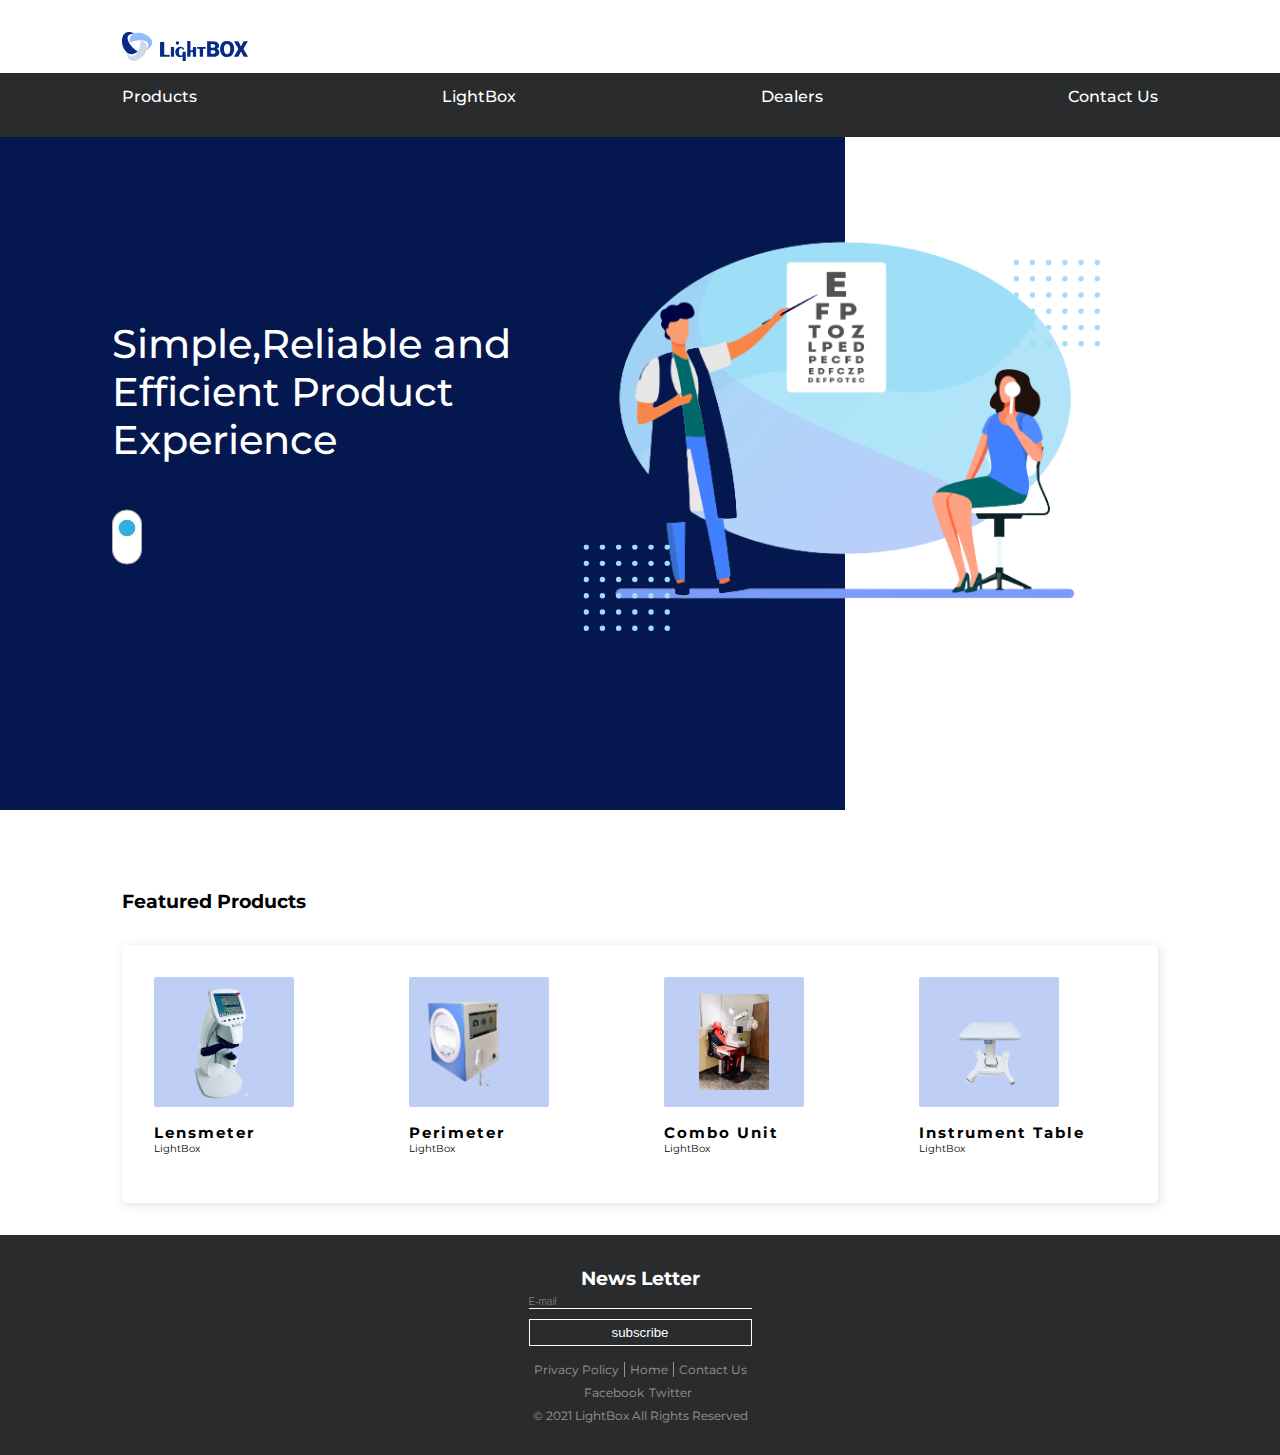
<file: index.html>
<!DOCTYPE html>
<html lang="en">

<head>
    <meta charset="UTF-8">
    <meta http-equiv="X-UA-Compatible" content="IE=edge">
    <meta name="viewport" content="width=device-width, initial-scale=1.0">
    <link rel="stylesheet" href="https://use.fontawesome.com/releases/v5.15.2/css/all.css"
        integrity="sha384-vSIIfh2YWi9wW0r9iZe7RJPrKwp6bG+s9QZMoITbCckVJqGCCRhc+ccxNcdpHuYu" crossorigin="anonymous">
    <link rel="stylesheet" href="./css/main.css">
    <title>Home|LightBox</title>
</head>

<body>
    <header>
        <div class="nav-bar">
            <div class="logo">
                <div class="container">

                    <a href="#" class="logo">
                        <img src="./images/logoArtboard 1 copy.svg" alt="logo-icon" class="icon">
                        <img src="./images/logo nameArtboard 1 copy 2.svg" alt="logo-name" class="name">
                    </a>

                </div>

            </div>

            <nav>
                <div class="container">
                    <ul>
                        <li><a href="#" class="product-link">Products <i class="far fa-eye"></i></a>
                            <ul class="product-list">
                                <li><a href="comboUnit.html">Combo Unit</a></li>
                                <li><a href="preProduct.html">Lensmeter</a></li>
                                <li><a href="perimeter.html">Perimetry</a></li>
                                <li><a href="instrumentTable.html">Instrument Table</a></li>
                            </ul>
                        </li>
                        <li><a href="lightbox.html">LightBox</a></li>
                        <li><a href="dealer.html">Dealers</a></li>
                        <li><a href="contact.html">Contact Us</a></li>

                    </ul>

                </div>
            </nav>
        </div>
    </header>

    <div class="hero ">
        <div class="hero-head">
            <div class="hero-content">
                <div class="container">

                    <div class="content ">
                        <p>
                            Simple,Reliable and Efficient Product Experience
                        </p>
                    </div>
                    <svg class="scroll" width="45" height="82" viewBox="0 0 45 82">
                        <g id="scroll" transform="translate(-153 -599)">
                            <g id="Rectangle_3" data-name="Rectangle 3" transform="translate(153 599)" fill="#fff"
                                stroke="#707070" stroke-width="1">
                                <rect width="45" height="82" rx="22.5" stroke="none" />
                                <rect x="0.5" y="0.5" width="44" height="81" rx="22" fill="none" />
                            </g>
                            <circle class="circle" id="Ellipse_1" data-name="Ellipse 1" cx="12.5" cy="12.5" r="12.5"
                                transform="translate(163 614)" fill="#33add9" />
                        </g>
                    </svg>
                </div>

            </div>
            <div class="hero-image container">
                <img src="./images/Hero image.svg" alt="Hero Image">
            </div>

        </div>

    </div>

    <!-- featured products -->

    <section class="product-feature">
        <div class="container">
            <h3 class="heading">Featured Products <i class="fas fa-chevron-down"></i></h3>
            <div class="content-box">
                <li>
                    <a href="preProduct.html">
                        <div class="product-box">
                            <div class="image-box">
                                <img src="./images/lensmeter.png" alt="lensmeter|lightbox">
                            </div>
                            <div class="product-info">
                                <h3>Lensmeter</h3>
                                <p>LightBox</p>
                            </div>
                        </div>
                    </a>
                </li>


                <li>
                    <a href="perimeter.html">
                        <div class="product-box">
                            <div class="image-box">
                                <img src="./images/Perimeter.png" alt="Perimeter|lightbox" class="bigger">
                            </div>
                            <div class="product-info">
                                <h3>Perimeter</h3>
                                <p>LightBox</p>
                            </div>
                        </div>
                    </a>
                </li>

                <li><a href="comboUnit.html">
                        <div class="product-box">
                            <div class="image-box">
                                <img src="./images/Combo unit.jpg" alt="Combo unit|lightbox">
                            </div>
                            <div class="product-info">
                                <h3>Combo Unit</h3>
                                <p>LightBox</p>
                            </div>
                        </div>
                    </a></li>

                <li><a href="instrumentTable.html">
                        <div class="product-box">
                            <div class="image-box">
                                <img src="./images/Table.png" alt="Instrument Table|lightbox">
                            </div>
                            <div class="product-info">
                                <h3>Instrument Table</h3>
                                <p>LightBox</p>
                            </div>
                        </div>
                    </a></li>
            </div>
        </div>
    </section>

    <footer>
        <div class="container">
            <div class="subscribe">
                <h3>News Letter</h3>
                <input type="email" name="email" id="" placeholder="E-mail">
                <button class="btn">subscribe</button>
            </div>

            <div class="links">
                <li><a href="#">Privacy Policy</a></li>
                <li><a href="#">Home</a></li>
                <li><a href="#">Contact Us</a></li>
            </div>

            <div class="social-links">
                <li><a href="#">Facebook <i class="fab fa-facebook-f"></i></a></li>
                <li><a href="#">Twitter <i class="fab fa-twitter"></i></a></li>
            </div>

            <p>&copy 2021 LightBox All Rights Reserved</p>
        </div>
    </footer>


</body>

</html>
</file>
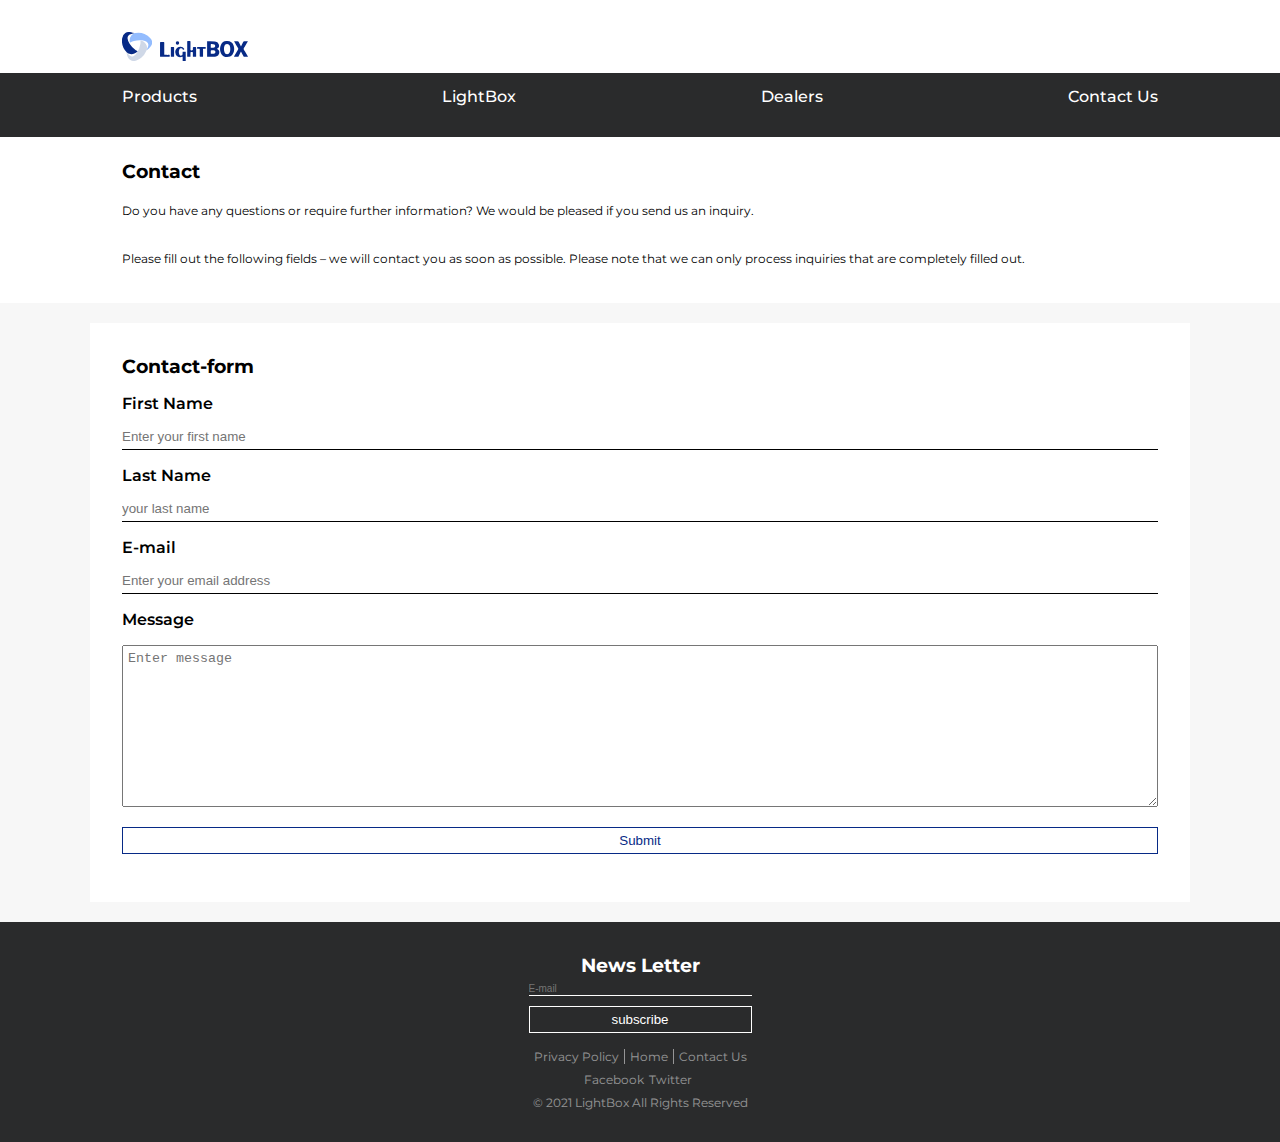
<file: contact.html>
<!DOCTYPE html>
<html lang="en">

<head>
    <meta charset="UTF-8">
    <meta http-equiv="X-UA-Compatible" content="IE=edge">
    <meta name="viewport" content="width=device-width, initial-scale=1.0">
    <link rel="stylesheet" href="https://use.fontawesome.com/releases/v5.15.2/css/all.css"
        integrity="sha384-vSIIfh2YWi9wW0r9iZe7RJPrKwp6bG+s9QZMoITbCckVJqGCCRhc+ccxNcdpHuYu" crossorigin="anonymous">
    <link rel="stylesheet" href="./css/main.css">
    <title>Contact|LightBox</title>
</head>

<body>
    <header>
        <div class="nav-bar">
            <div class="logo">
                <div class="container">

                    <a href="index.html" class="logo">
                        <img src="./images/logoArtboard 1 copy.svg" alt="logo-icon" class="icon">
                        <img src="./images/logo nameArtboard 1 copy 2.svg" alt="logo-name" class="name">
                    </a>

                </div>

            </div>

            <nav>
                <div class="container">
                    <ul>
                        <li><a href="#" class="product-link">Products <i class="far fa-eye"></i></a>
                            <ul class="product-list">
                                <li><a href="comboUnit.html">Combo Unit</a></li>
                                <li><a href="preProduct.html">Lensmeter</a></li>
                                <li><a href="perimeter.html">Perimetry</a></li>
                                <li><a href="instrumentTable.html">Instrument Table</a></li>
                            </ul>
                        </li>
                        <li><a href="lightbox.html">LightBox</a></li>
                        <li><a href="dealer.html">Dealers</a></li>
                        <li><a href="contact.html">Contact Us</a></li>

                    </ul>

                </div>
            </nav>
        </div>
    </header>


    <section>
        <div class="container">
            <div class="text-content">
                <h3>Contact</h3>
                <p>Do you have any questions or require further information?
                    We would be pleased if you send us an inquiry. <br> <br>

                    Please fill out the following fields – we will contact you as soon as possible.
                    Please note that we can only process inquiries that are completely filled out.</p>
            </div>

        </div>

        <div class="form">
            <div class="container form-area">
                <h3>Contact-form</h3>

                <form>
                    <label for="name">First Name</label>
                    <input type="text" placeholder="Enter your first name">

                    <label for="lastName">Last Name</label>
                    <input type="text" placeholder="your last name">

                    <label for="e-mail">E-mail</label>
                    <input type="email" name="email" id="" placeholder="Enter your email address">

                    <label for="message">Message</label>
                    <textarea name="" id="" cols="30" rows="10" placeholder="Enter message"></textarea>

                    <input type="submit" value="Submit">
                </form>
            </div>
        </div>
    </section>

    <footer>
        <div class="container">
            <div class="subscribe">
                <h3>News Letter</h3>
                <input type="email" name="email" id="" placeholder="E-mail">
                <button class="btn">subscribe</button>
            </div>

            <div class="links">
                <li><a href="#">Privacy Policy</a></li>
                <li><a href="#">Home</a></li>
                <li><a href="#">Contact Us</a></li>
            </div>

            <div class="social-links">
                <li><a href="#">Facebook <i class="fab fa-facebook-f"></i></a></li>
                <li><a href="#">Twitter <i class="fab fa-twitter"></i></a></li>
            </div>

            <p>&copy 2021 LightBox All Rights Reserved</p>
        </div>
    </footer>


</body>

</html>
</file>
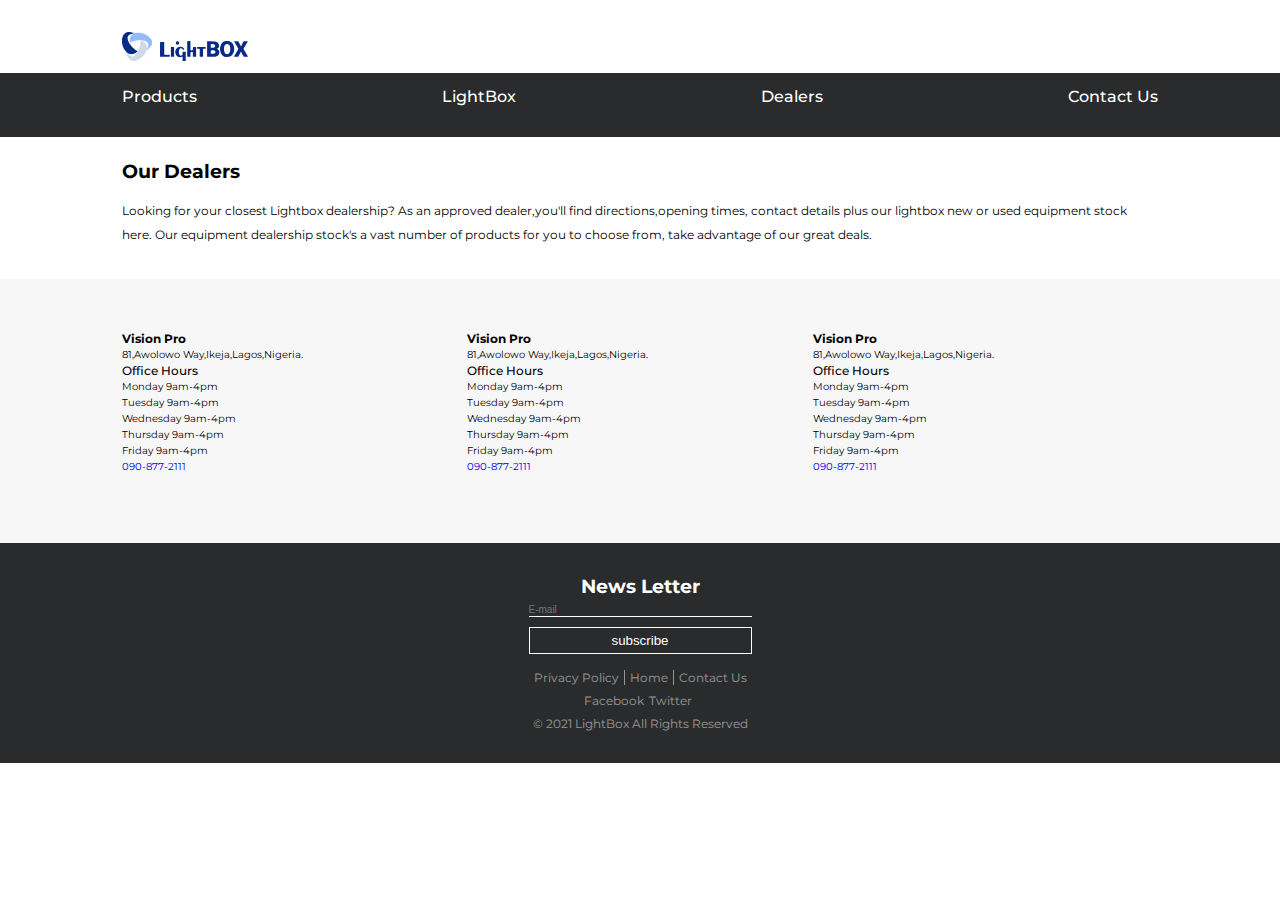
<file: dealer.html>
<!DOCTYPE html>
<html lang="en">

<head>
    <meta charset="UTF-8">
    <meta http-equiv="X-UA-Compatible" content="IE=edge">
    <meta name="viewport" content="width=device-width, initial-scale=1.0">
    <link rel="stylesheet" href="https://use.fontawesome.com/releases/v5.15.2/css/all.css"
        integrity="sha384-vSIIfh2YWi9wW0r9iZe7RJPrKwp6bG+s9QZMoITbCckVJqGCCRhc+ccxNcdpHuYu" crossorigin="anonymous">
    <link rel="stylesheet" href="./css/main.css">
    <title>Home|LightBox</title>
</head>

<body>
    <header>
        <div class="nav-bar">
            <div class="logo">
                <div class="container">

                    <a href="index.html" class="logo">
                        <img src="./images/logoArtboard 1 copy.svg" alt="logo-icon" class="icon">
                        <img src="./images/logo nameArtboard 1 copy 2.svg" alt="logo-name" class="name">
                    </a>

                </div>

            </div>

            <nav>
                <div class="container">
                    <ul>
                        <li><a href="#" class="product-link">Products <i class="far fa-eye"></i></a>
                            <ul class="product-list">
                                <li><a href="comboUnit.html">Combo Unit</a></li>
                                <li><a href="preProduct.html">Lensmeter</a></li>
                                <li><a href="perimeter.html">Perimetry</a></li>
                                <li><a href="table.html">Instrument Table</a></li>
                            </ul>
                        </li>
                        <li><a href="lightbox.html">LightBox</a></li>
                        <li><a href="dealer.html">Dealers</a></li>
                        <li><a href="contact.html">Contact Us</a></li>

                    </ul>

                </div>
            </nav>
        </div>
    </header>



    <section>
        <div class="container">
            <div class="text-content">
                <h3>Our Dealers</h3>
                <p>Looking for your closest Lightbox dealership? As an approved dealer,you'll find directions,opening
                    times,
                    contact details plus our lightbox new or used equipment stock here. Our equipment dealership stock's
                    a vast
                    number of products for you to choose from, take advantage of our great deals.</p>
            </div>

        </div>

        <div class="form">
            <div class="container">
                <div class="dealer">
                    <div class="dealer-box">
                        <h3>Vision Pro</h3>
                        <p><i class="fas fa-map-marker-alt"></i> 81,Awolowo Way,Ikeja,Lagos,Nigeria.</p>
                        <h3 class="light">Office Hours</h3>
                        <p><i class="far fa-clock"></i> Monday 9am-4pm</p>
                        <p><i class="far fa-clock"></i> Tuesday 9am-4pm</p>
                        <p><i class="far fa-clock"></i> Wednesday 9am-4pm</p>
                        <p><i class="far fa-clock"></i> Thursday 9am-4pm</p>
                        <p><i class="far fa-clock"></i> Friday 9am-4pm</p>

                        <div class="contact-info">
                            <a href="#"><i class="fas fa-phone"></i> 090-877-2111</a>
                        </div>
                    </div>
                    <div class="dealer-box">
                        <h3>Vision Pro</h3>
                        <p><i class="fas fa-map-marker-alt"></i> 81,Awolowo Way,Ikeja,Lagos,Nigeria.</p>
                        <h3 class="light">Office Hours</h3>
                        <p><i class="far fa-clock"></i> Monday 9am-4pm</p>
                        <p><i class="far fa-clock"></i> Tuesday 9am-4pm</p>
                        <p><i class="far fa-clock"></i> Wednesday 9am-4pm</p>
                        <p><i class="far fa-clock"></i> Thursday 9am-4pm</p>
                        <p><i class="far fa-clock"></i> Friday 9am-4pm</p>

                        <div class="contact-info">
                            <a href="#"><i class="fas fa-phone"></i> 090-877-2111</a>
                        </div>
                    </div>
                    <div class="dealer-box">
                        <h3>Vision Pro</h3>
                        <p><i class="fas fa-map-marker-alt"></i> 81,Awolowo Way,Ikeja,Lagos,Nigeria.</p>
                        <h3 class="light">Office Hours</h3>
                        <p><i class="far fa-clock"></i> Monday 9am-4pm</p>
                        <p><i class="far fa-clock"></i> Tuesday 9am-4pm</p>
                        <p><i class="far fa-clock"></i> Wednesday 9am-4pm</p>
                        <p><i class="far fa-clock"></i> Thursday 9am-4pm</p>
                        <p><i class="far fa-clock"></i> Friday 9am-4pm</p>

                        <div class="contact-info">
                            <a href="#"><i class="fas fa-phone"></i> 090-877-2111</a>
                        </div>
                    </div>
                </div>
            </div>
        </div>
    </section>

    <footer>
        <div class="container">
            <div class="subscribe">
                <h3>News Letter</h3>
                <input type="email" name="email" id="" placeholder="E-mail">
                <button class="btn">subscribe</button>
            </div>

            <div class="links">
                <li><a href="#">Privacy Policy</a></li>
                <li><a href="#">Home</a></li>
                <li><a href="#">Contact Us</a></li>
            </div>

            <div class="social-links">
                <li><a href="#">Facebook <i class="fab fa-facebook-f"></i></a></li>
                <li><a href="#">Twitter <i class="fab fa-twitter"></i></a></li>
            </div>

            <p>&copy 2021 LightBox All Rights Reserved</p>
        </div>
    </footer>


</body>

</html>
</file>
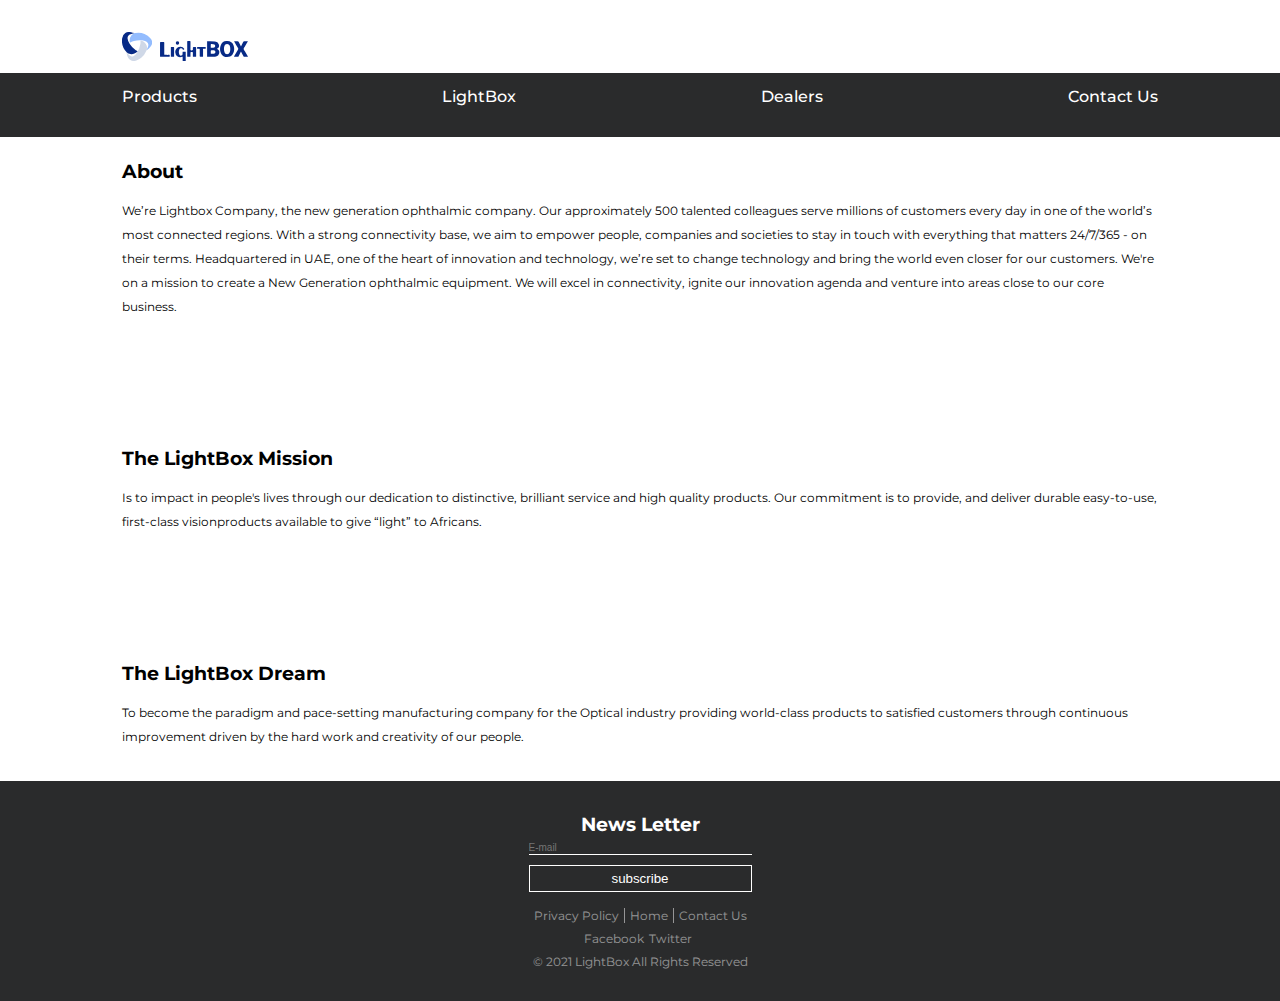
<file: lightbox.html>
<!DOCTYPE html>
<html lang="en">

<head>
    <meta charset="UTF-8">
    <meta http-equiv="X-UA-Compatible" content="IE=edge">
    <meta name="viewport" content="width=device-width, initial-scale=1.0">
    <link rel="stylesheet" href="https://use.fontawesome.com/releases/v5.15.2/css/all.css"
        integrity="sha384-vSIIfh2YWi9wW0r9iZe7RJPrKwp6bG+s9QZMoITbCckVJqGCCRhc+ccxNcdpHuYu" crossorigin="anonymous">
    <link rel="stylesheet" href="./css/main.css">
    <title>Contact|LightBox</title>
</head>

<body>
    <header>
        <div class="nav-bar">
            <div class="logo">
                <div class="container">

                    <a href="index.html" class="logo">
                        <img src="./images/logoArtboard 1 copy.svg" alt="logo-icon" class="icon">
                        <img src="./images/logo nameArtboard 1 copy 2.svg" alt="logo-name" class="name">
                    </a>

                </div>

            </div>

            <nav>
                <div class="container">
                    <ul>
                        <li><a href="#" class="product-link">Products <i class="far fa-eye"></i></a>
                            <ul class="product-list">
                                <li><a href="comboUnit.html">Combo Unit</a></li>
                                <li><a href="preProduct.html">Lensmeter</a></li>
                                <li><a href="perimeter.html">Perimetry</a></li>
                                <li><a href="instrumentTable.html">Instrument Table</a></li>
                            </ul>
                        </li>
                        <li><a href="lightbox.html">LightBox</a></li>
                        <li><a href="dealer.html">Dealers</a></li>
                        <li><a href="contact.html">Contact Us</a></li>

                    </ul>

                </div>
            </nav>
        </div>
    </header>


    <section>
        <div class="container">
            <div class="text-content">
                <h3>About</h3>
                <p>We’re Lightbox Company, the new generation ophthalmic company. Our approximately 500 talented
                    colleagues serve millions of customers every day in one of the world’s most connected regions. With
                    a strong connectivity base, we aim to empower people, companies and societies to stay in touch with
                    everything that matters 24/7/365 - on their terms. Headquartered in UAE, one of the heart of
                    innovation and technology, we’re set to change technology and bring the world even closer for our
                    customers.
                    We're on a mission to create a New Generation ophthalmic equipment. We will excel in connectivity,
                    ignite our innovation agenda and venture into areas close to our core business.

                </p>
            </div>
            <div class="text-content">
                <h3>The LightBox Mission</h3>
                <p>Is to impact in people's lives through our dedication to distinctive, brilliant service and high
                    quality products. Our commitment is to provide, and deliver durable easy-to-use, first-class
                    visionproducts available to give “light” to Africans.

                </p>
            </div>
            <div class="text-content">
                <h3>The LightBox Dream</h3>
                <p>To become the paradigm and pace-setting manufacturing company for the Optical industry providing
                    world-class products to satisfied customers through continuous improvement driven by the hard work
                    and creativity of our people.

                </p>
            </div>

        </div>
    </section>

    <footer>
        <div class="container">
            <div class="subscribe">
                <h3>News Letter</h3>
                <input type="email" name="email" id="" placeholder="E-mail">
                <button class="btn">subscribe</button>
            </div>

            <div class="links">
                <li><a href="#">Privacy Policy</a></li>
                <li><a href="#">Home</a></li>
                <li><a href="#">Contact Us</a></li>
            </div>

            <div class="social-links">
                <li><a href="#">Facebook <i class="fab fa-facebook-f"></i></a></li>
                <li><a href="#">Twitter <i class="fab fa-twitter"></i></a></li>
            </div>

            <p>&copy 2021 LightBox All Rights Reserved</p>
        </div>
    </footer>


</body>

</html>
</file>
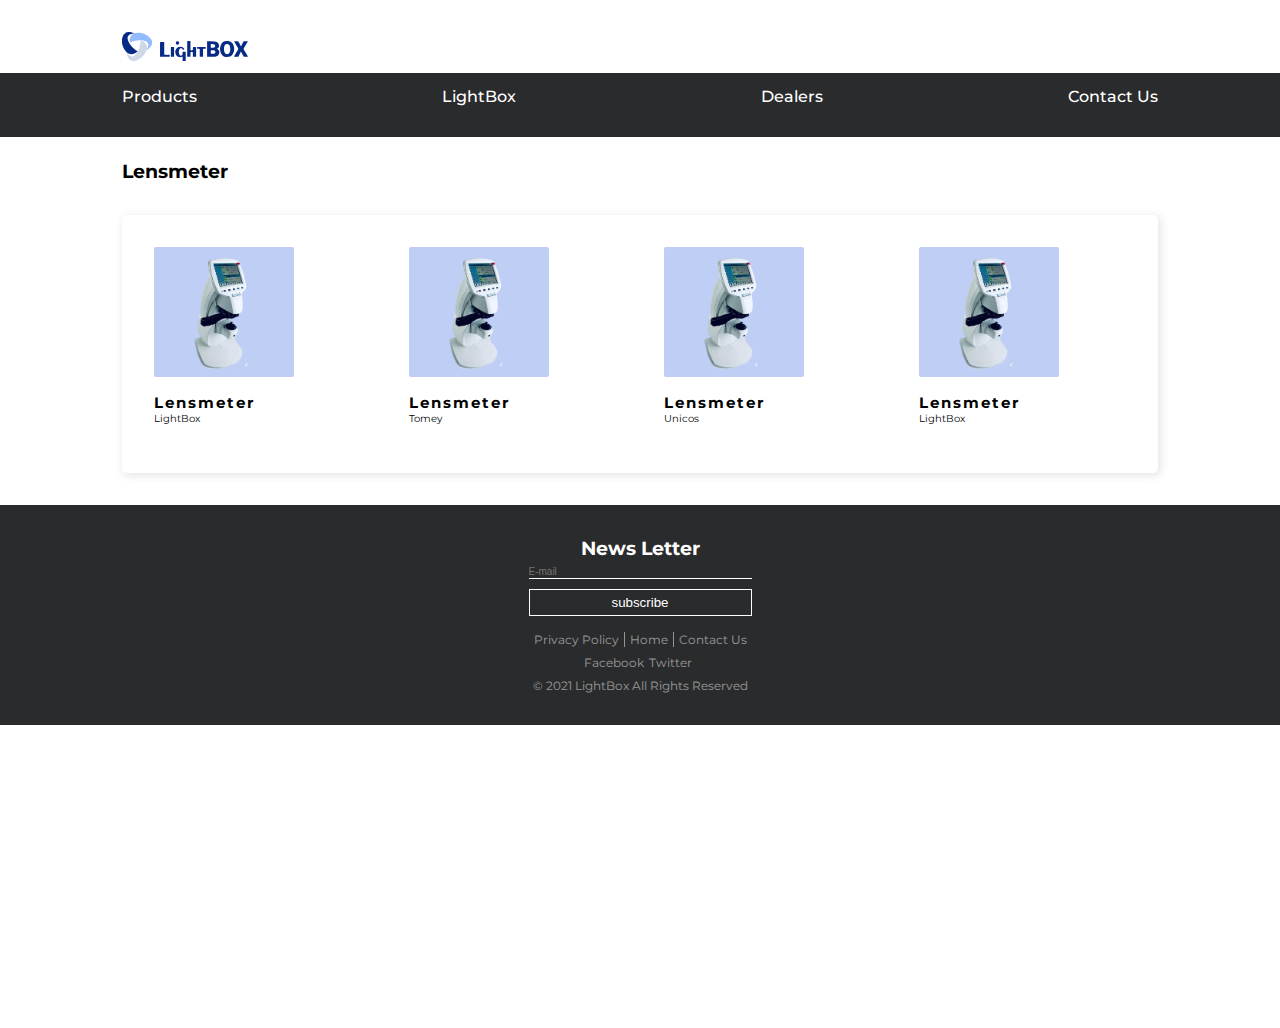
<file: preProduct.html>
<!DOCTYPE html>
<html lang="en">

<head>
    <meta charset="UTF-8">
    <meta http-equiv="X-UA-Compatible" content="IE=edge">
    <meta name="viewport" content="width=device-width, initial-scale=1.0">
    <link rel="stylesheet" href="https://use.fontawesome.com/releases/v5.15.2/css/all.css"
        integrity="sha384-vSIIfh2YWi9wW0r9iZe7RJPrKwp6bG+s9QZMoITbCckVJqGCCRhc+ccxNcdpHuYu" crossorigin="anonymous">
    <link rel="stylesheet" href="./css/main.css">
    <title>Home|LightBox</title>
</head>

<body>
    <header>
        <div class="nav-bar">
            <div class="logo">
                <div class="container">

                    <a href="index.html" class="logo">
                        <img src="./images/logoArtboard 1 copy.svg" alt="logo-icon" class="icon">
                        <img src="./images/logo nameArtboard 1 copy 2.svg" alt="logo-name" class="name">
                    </a>

                </div>

            </div>

            <nav>
                <div class="container">
                    <ul>
                        <li><a href="#" class="product-link">Products <i class="far fa-eye"></i></a>
                            <ul class="product-list">
                                <li><a href="comboUnit.html">Combo Unit</a></li>
                                <li><a href="preProduct.html">Lensmeter</a></li>
                                <li><a href="perimeter.html">Perimetry</a></li>
                                <li><a href="table.html">Instrument Table</a></li>
                            </ul>
                        </li>
                        <li><a href="lightbox.html">LightBox</a></li>
                        <li><a href="dealer.html">Dealers</a></li>
                        <li><a href="contact.html">Contact Us</a></li>

                    </ul>

                </div>
            </nav>
        </div>
    </header>


    <!-- featured products -->

    <section class="product-feature preProduct">
        <div class="container">
            <h3 class="heading">Lensmeter <i class="fas fa-chevron-down"></i></h3>
            <div class="content-box">
                <li>
                    <a href="lensmeter.html">
                        <div class="product-box">
                            <a href="lensmeter.html">
                                <div class="image-box">
                                    <img src="./images/lensmeter.png" alt="lensmeter|lightbox">
                                </div>

                            </a>
                            <a href="lensmeter.html">

                                <div class="product-info">
                                    <h3>Lensmeter</h3>
                                    <p>LightBox</p>
                                </div>
                            </a>
                        </div>
                    </a>
                </li>


                <li>
                    <a href="lensmeter.html">
                        <div class="product-box">
                            <div class="image-box">
                                <img src="./images/lensmeter.png" alt="">
                            </div>
                            <div class="product-info">
                                <h3>Lensmeter</h3>
                                <p>Tomey</p>
                            </div>
                        </div>
                    </a>
                </li>

                <li><a href="#">
                        <div class="product-box">
                            <div class="image-box">
                                <img src="./images/lensmeter.png" alt="">
                            </div>
                            <div class="product-info">
                                <h3>Lensmeter</h3>
                                <p>Unicos</p>
                            </div>
                        </div>
                    </a></li>

                <li><a href="#">
                        <div class="product-box">
                            <div class="image-box">
                                <img src="./images/lensmeter.png" alt="">
                            </div>
                            <div class="product-info">
                                <h3>Lensmeter</h3>
                                <p>LightBox</p>
                            </div>
                        </div>
                    </a></li>
            </div>
        </div>
    </section>

    <footer>
        <div class="container">
            <div class="subscribe">
                <h3>News Letter</h3>
                <input type="email" name="email" id="" placeholder="E-mail">
                <button class="btn">subscribe</button>
            </div>

            <div class="links">
                <li><a href="#">Privacy Policy</a></li>
                <li><a href="#">Home</a></li>
                <li><a href="#">Contact Us</a></li>
            </div>

            <div class="social-links">
                <li><a href="#">Facebook <i class="fab fa-facebook-f"></i></a></li>
                <li><a href="#">Twitter <i class="fab fa-twitter"></i></a></li>
            </div>

            <p>&copy 2021 LightBox All Rights Reserved</p>
        </div>
    </footer>


</body>

</html>
</file>
<file: css/main.css>
@import url("https://fonts.googleapis.com/css2?family=Montserrat:wght@100;300;400;500;600;700&display=swap");
* {
  margin: 0;
  padding: 0;
  -webkit-box-sizing: border-box;
          box-sizing: border-box;
}

:root {
  --blue:#04184F;
  --ash:#2A2B2C;
  --lightBlue:#BFCEF5;
  --lightLine:rgba(255,255,255,0.2);
  --lightShadow:rgba(0,0,0,0.1);
}

body {
  height: 100vh;
  font-family: 'montserrat';
}

.container {
  max-width: 1100px;
  margin: 0 auto;
  padding: 2rem;
}

ul {
  list-style: none;
  text-decoration: none;
}

li {
  list-style: none;
  text-decoration: none;
}

a {
  text-decoration: none;
}

.logo {
  background: white;
}

.logo .icon {
  width: 1.9rem;
  margin-right: .2rem;
}

.logo .name {
  width: 5.5rem;
}

.nav-bar {
  position: fixed;
  width: 100%;
  top: 0;
  z-index: 20;
}

nav {
  background: var(--ash);
  padding: 1rem;
  color: white;
  position: relative;
  width: 100%;
  line-height: 1rem;
  height: 4rem;
  padding-top: 0;
  padding-bottom: 0;
  margin-top: -1.5rem;
  font-size: 11px;
}

nav > .container > ul {
  display: -webkit-box;
  display: -ms-flexbox;
  display: flex;
  -webkit-box-pack: justify;
      -ms-flex-pack: justify;
          justify-content: space-between;
  -webkit-box-align: center;
      -ms-flex-align: center;
          align-items: center;
  background: none;
  margin-top: -1rem;
}

nav > .container > ul a {
  color: white;
  font-weight: 500;
}

.product-list {
  position: absolute;
  width: 25%;
  top: 4rem;
  background: var(--ash);
  opacity: 0;
  visibility: hidden;
  -webkit-transition: all ease-in-out .5s;
  transition: all ease-in-out .5s;
  -webkit-transform: translateY(3rem);
          transform: translateY(3rem);
}

.product-list li {
  padding-bottom: 2rem;
  padding-left: .5rem;
  border-bottom: 1px solid var(--lightLine);
  padding-top: 1rem;
  -webkit-box-align: center;
      -ms-flex-align: center;
          align-items: center;
  -webkit-transition: all ease-in-out .5s;
  transition: all ease-in-out .5s;
}

.product-list li:hover {
  opacity: 0.5;
  padding-left: 1rem;
}

.product-link:hover ~ .product-list {
  opacity: 1;
  visibility: visible;
  -webkit-transform: translateY(0);
          transform: translateY(0);
}

.hero {
  background: var(--blue);
  color: white;
  font-weight: 400;
  font-size: 2rem;
  text-align: center;
  line-height: 3rem;
}

.hero .content {
  margin-top: 8rem;
  margin-bottom: 2rem;
}

.hero .scroll {
  width: 30px;
}

.hero-image {
  display: none;
}

.circle {
  animation: circle 1s infinite alternate-reverse;
}

@-webkit-keyframes circle {
  from {
    -webkit-transform: translate(163px, 614px);
            transform: translate(163px, 614px);
    z-index: 5;
  }
  to {
    -webkit-transform: translate(163px, 640px);
            transform: translate(163px, 640px);
  }
}

@keyframes circle {
  from {
    -webkit-transform: translate(163px, 614px);
            transform: translate(163px, 614px);
    z-index: 5;
  }
  to {
    -webkit-transform: translate(163px, 640px);
            transform: translate(163px, 640px);
  }
}

.product-feature {
  padding-top: 3rem;
}

.product-feature.preProduct {
  padding-top: 0;
  margin-top: 8rem;
}

.product-feature .heading {
  margin-bottom: 2rem;
}

.product-feature .content-box {
  display: -ms-grid;
  display: grid;
  place-content: center;
  -ms-grid-columns: (1fr)[2];
      grid-template-columns: repeat(2, 1fr);
  grid-gap: 1rem;
  -webkit-box-shadow: 2px 2px 10px 0.5px var(--lightShadow);
          box-shadow: 2px 2px 10px 0.5px var(--lightShadow);
  padding: 2rem;
  border-radius: 5px;
}

.product-feature .content-box .image-box {
  width: 140px;
  height: 130px;
  background: var(--lightBlue);
  display: -ms-grid;
  display: grid;
  place-content: center;
  border-radius: 2px;
}

.product-feature .content-box .image-box img {
  width: 70px;
}

.product-feature .content-box .image-box .bigger {
  width: 120px;
}

.product-feature .product-info {
  color: black;
  margin-top: 1rem;
}

.product-feature .product-info h3 {
  font-size: 15px;
  letter-spacing: 2px;
}

.product-feature .product-info p {
  font-size: 10px;
}

.product-feature .product-box {
  margin-bottom: 1rem;
}

footer {
  background: var(--ash);
  color: white;
  display: -ms-grid;
  display: grid;
  place-content: center;
  text-align: center;
}

footer a {
  color: white;
}

footer .subscribe input {
  background: none;
  border: none;
  border-bottom: 1px solid white;
  width: 100%;
  outline: none;
}

footer .subscribe input::-webkit-input-placeholder {
  padding-bottom: 3px;
  font-size: 10px;
}

footer .subscribe input:-ms-input-placeholder {
  padding-bottom: 3px;
  font-size: 10px;
}

footer .subscribe input::-ms-input-placeholder {
  padding-bottom: 3px;
  font-size: 10px;
}

footer .subscribe input::placeholder {
  padding-bottom: 3px;
  font-size: 10px;
}

footer .subscribe .btn {
  display: block;
  margin: 10px auto;
  width: 100%;
  background: none;
  border: 1px solid white;
  color: white;
  padding: 5px 0;
  margin-bottom: 1rem;
  cursor: pointer;
}

footer .links {
  display: -webkit-box;
  display: -ms-flexbox;
  display: flex;
  -webkit-box-pack: center;
      -ms-flex-pack: center;
          justify-content: center;
  font-size: 12px;
  opacity: .5;
  margin-bottom: .5rem;
}

footer .links li {
  padding-right: 5px;
  padding-left: 5px;
  border-right: 1px solid white;
}

footer .links li:last-child {
  border: none;
}

footer .social-links {
  font-size: 12px;
  display: -webkit-box;
  display: -ms-flexbox;
  display: flex;
  -webkit-box-pack: center;
      -ms-flex-pack: center;
          justify-content: center;
  opacity: .5;
  margin-bottom: .5rem;
}

footer .social-links li {
  padding-right: 5px;
}

footer p {
  font-size: 12px;
  opacity: .5;
}

.text-content {
  margin-top: 8rem;
}

.text-content h3 {
  margin-bottom: 1rem;
}

.text-content p {
  font-size: 12px;
  line-height: 1.5rem;
}

.form {
  background: #F7F7F7;
  padding: 20px;
}

.form .form-area {
  background: white;
}

.form .form-area h3 {
  margin-bottom: 1rem;
}

.form .form-area input {
  display: block;
  width: 100%;
  border: none;
  border-bottom: 1px solid black;
  padding-bottom: 5px;
  margin-bottom: 1rem;
  margin-top: 1rem;
}

.form .form-area form label {
  font-weight: 600;
}

.form .form-area textarea {
  width: 100%;
  margin-top: 1rem;
  padding: 5px;
}

.form .form-area input[type=submit] {
  background: none;
  border: 1px solid #072A86;
  color: #072A86;
  padding: 5px;
  font-weight: 500;
}

.product-display {
  margin-top: 8rem;
}

.product-display .image-box2 {
  width: 100%;
  height: 250px;
  background: none;
  display: -ms-grid;
  display: grid;
  place-content: center;
}

.product-display img {
  width: 150px;
}

.product-display .description {
  font-size: 12px;
}

.product-display .description .description-info h3 {
  letter-spacing: 1px;
  margin-bottom: 5px;
}

.product-display .description .description-info .title {
  margin-bottom: 3px;
  font-weight: 500;
  letter-spacing: 1px;
}

.product-display .description .description-info .text-desc {
  margin-top: 5px;
  font-size: 8px;
}

.product-display .description .description-info .download-links {
  font-size: 8px;
  margin-top: 5px;
}

.product-display .description .description-info .download-links a {
  padding-right: 10px;
}

.features {
  font-size: 8px;
  margin-top: 10px;
}

.features h3 {
  letter-spacing: 1px;
  margin-bottom: 5px;
}

.features p {
  margin-bottom: 5px;
}

.specification h3 {
  font-size: 8px;
  margin-bottom: 5px;
  margin-top: 10px;
}

.specification table {
  font-size: 8px;
}

.dealer {
  font-size: 10px;
  line-height: 1rem;
}

.dealer .dealer-box {
  margin-bottom: 1rem;
}

.dealer .dealer-box .light {
  font-weight: 500;
}

@media only screen and (min-width: 700px) {
  .product-feature .content-box {
    -ms-grid-columns: (1fr)[3];
        grid-template-columns: repeat(3, 1fr);
    padding-right: 0;
  }
  nav {
    font-size: 1rem;
  }
  .product-display .image-box2 {
    height: 400px;
  }
  .product-display img {
    width: 250px;
  }
  .product-display .description {
    font-size: 16px;
  }
  .product-display .description .description-info .text-desc {
    font-size: 10px;
  }
  .features {
    font-size: 10px;
  }
  .specification {
    font-size: 10px;
  }
  .dealer {
    display: -ms-grid;
    display: grid;
    -ms-grid-columns: (1fr)[3];
        grid-template-columns: repeat(3, 1fr);
  }
}

@media only screen and (min-width: 1050px) {
  .hero {
    background: unset;
  }
  .hero .hero-head {
    display: -ms-grid;
    display: grid;
    -ms-grid-columns: 66% auto;
        grid-template-columns: 66% auto;
  }
  .hero .hero-head .hero-content {
    background: var(--blue);
    text-align: left;
    padding-left: 5rem;
    font-size: 2.5rem;
    font-weight: 500;
    padding-top: 10rem;
    height: 90vh;
    padding-bottom: 20rem;
  }
  .hero .hero-head .hero-content .content {
    width: 60%;
    margin-top: 8rem;
  }
  .hero .hero-head .hero-image {
    display: unset;
    margin-left: -50%;
    margin-top: 30%;
  }
  .hero .hero-head .hero-image img {
    width: 550px;
  }
  .product-feature .content-box {
    -ms-grid-columns: (1fr)[4];
        grid-template-columns: repeat(4, 1fr);
    padding-right: 0;
  }
}
/*# sourceMappingURL=main.css.map */
</file>
